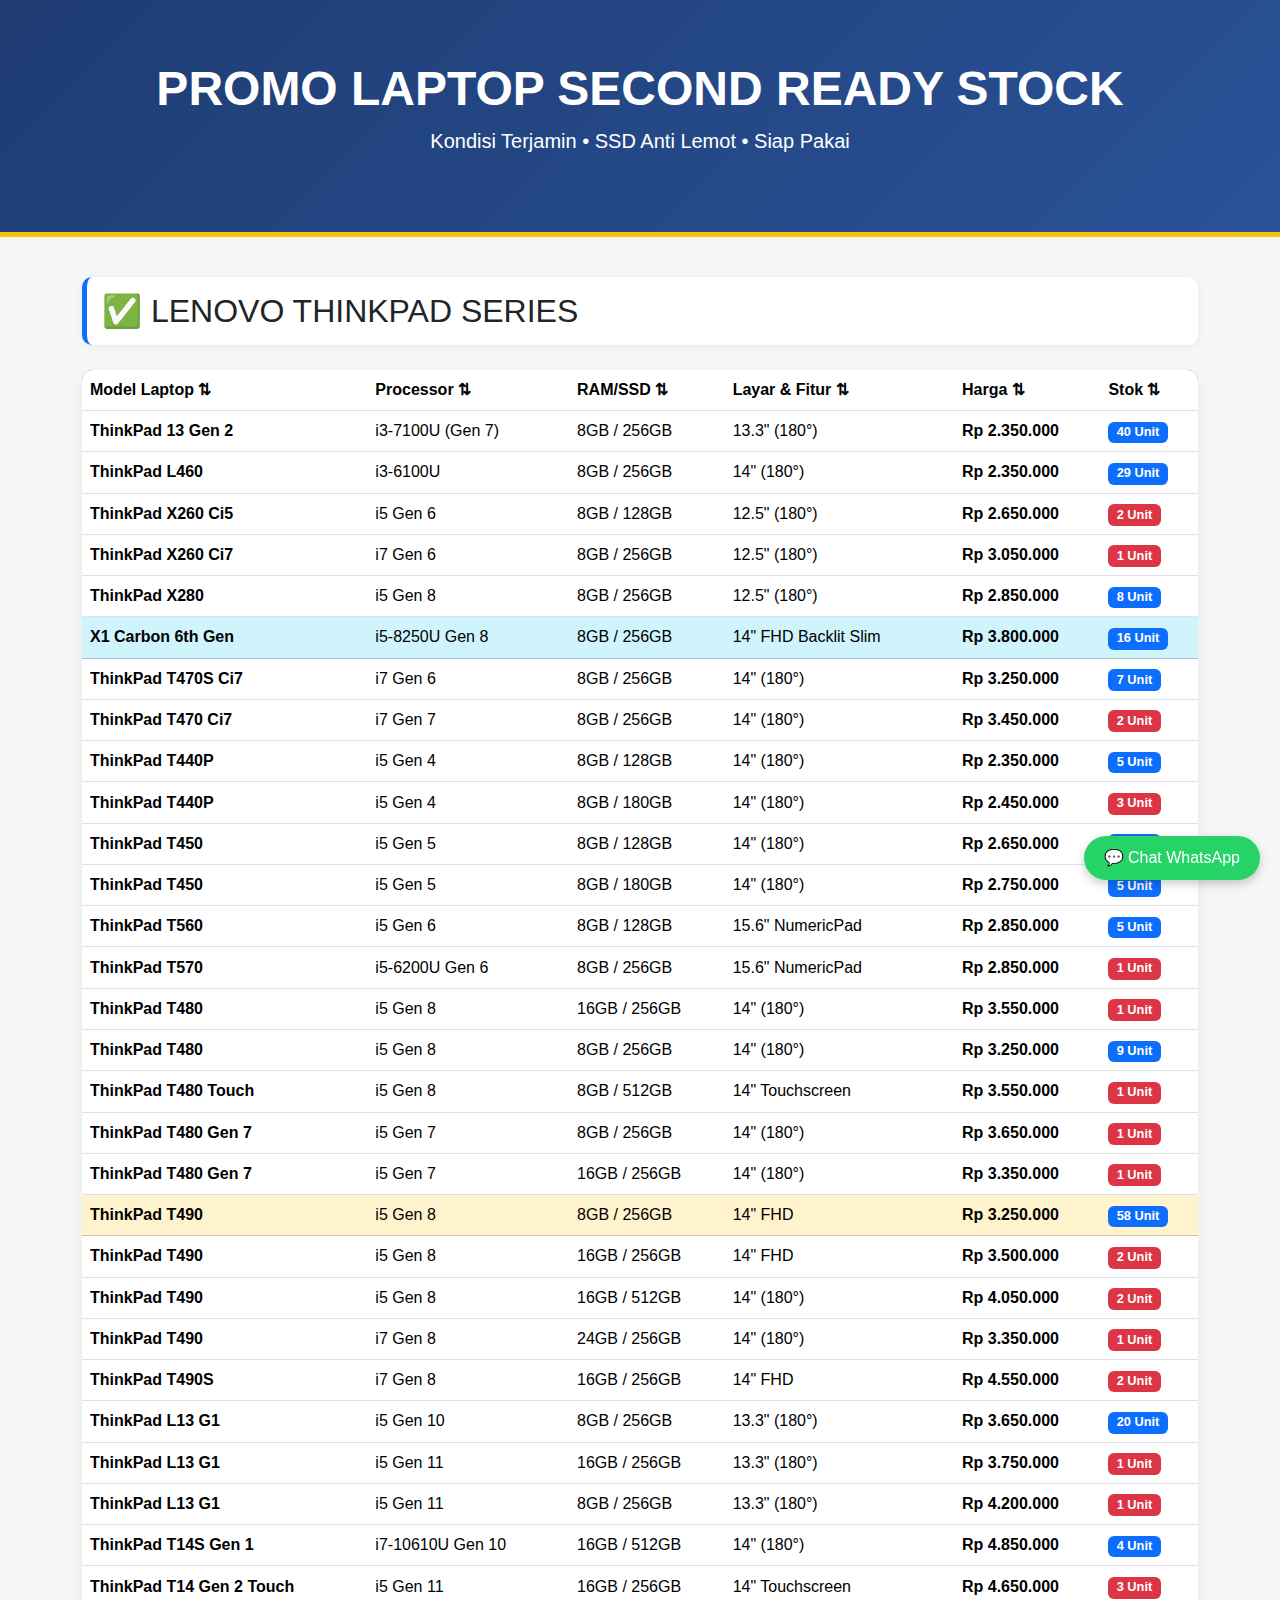
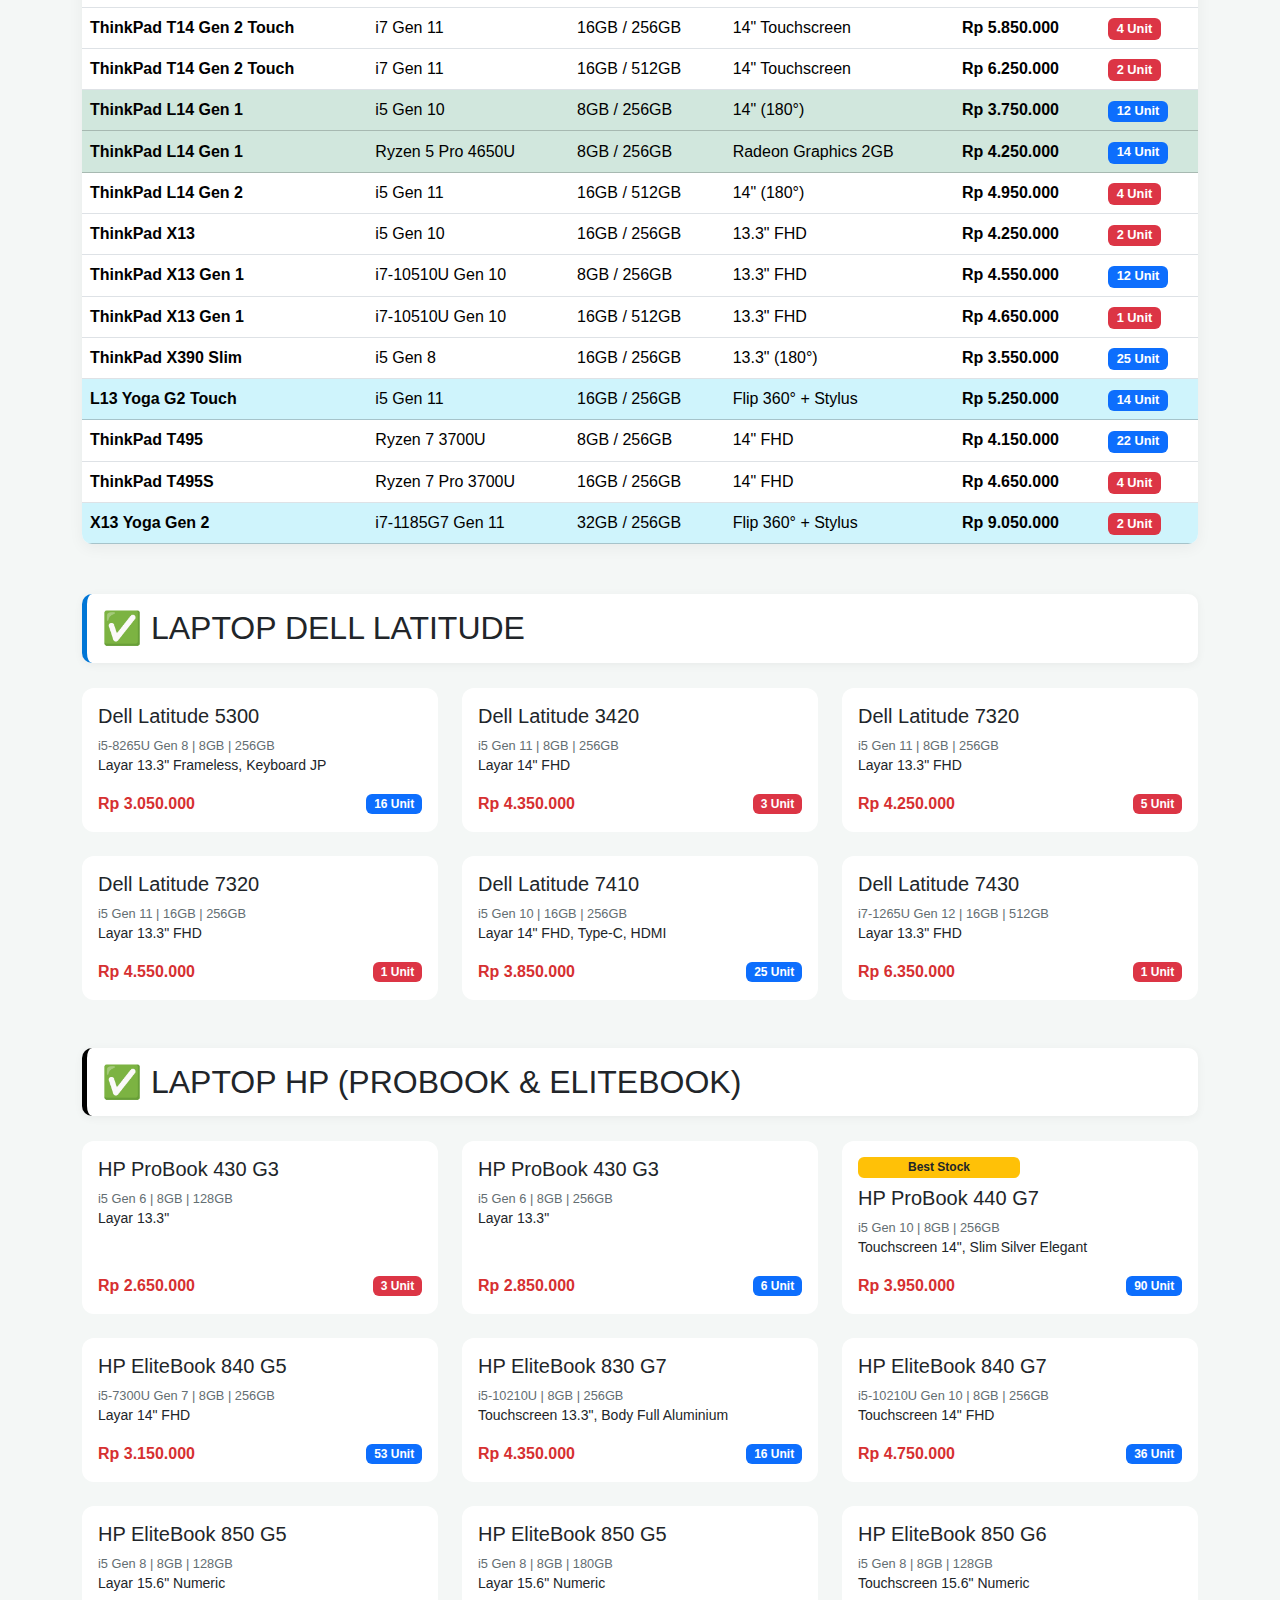
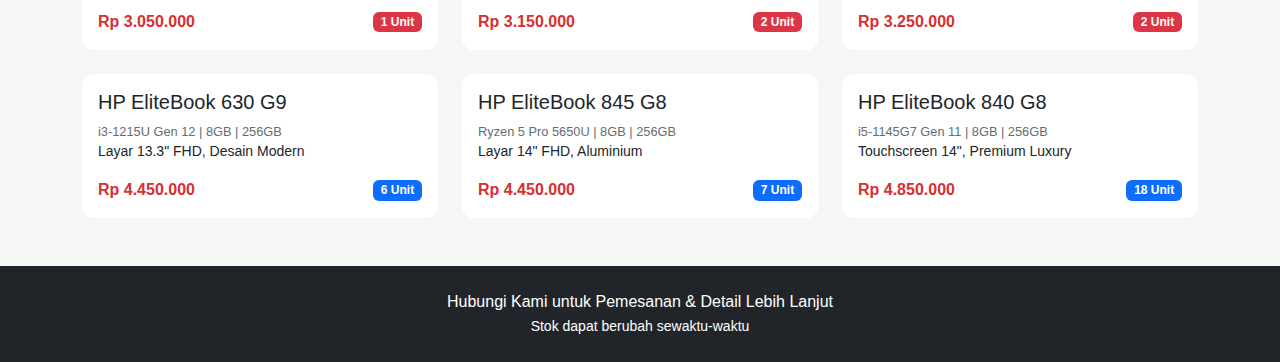
<file: katalog.html>
<!DOCTYPE html>
<html lang="id">
<head>
    <meta charset="UTF-8">
    <meta name="viewport" content="width=device-width, initial-scale=1.0">
    <title>Katalog Laptop Ready Stock</title>
    <link href="https://cdn.jsdelivr.net/npm/bootstrap@5.3.0/dist/css/bootstrap.min.css" rel="stylesheet">
    <style>
        body { background-color: #f4f7f6; font-family: 'Inter', sans-serif; }
        .hero-section { background: linear-gradient(135deg, #1e3c72 0%, #2a5298 100%); color: white; padding: 60px 0; margin-bottom: 40px; border-bottom: 5px solid #ffc107; }
        .brand-header { background: #fff; padding: 15px; border-radius: 10px; box-shadow: 0 2px 10px rgba(0,0,0,0.05); margin-bottom: 25px; border-left: 5px solid #0d6efd; }
        .table-container { background: white; border-radius: 10px; overflow: hidden; box-shadow: 0 4px 15px rgba(0,0,0,0.05); margin-bottom: 50px; }
        .table thead { background-color: #0d6efd; color: white; }
        .price-text { font-weight: bold; color: #d63031; white-space: nowrap; }
        .stock-tag { font-size: 0.8rem; font-weight: 600; }
        .card { transition: all 0.3s; border: none; border-radius: 12px; }
        .card:hover { transform: translateY(-5px); box-shadow: 0 10px 20px rgba(0,0,0,0.1); }
        .spec-label { font-size: 0.8rem; color: #636e72; margin-bottom: 0; }
        .wa-button { position: fixed; bottom: 20px; right: 20px; z-index: 1000; background: #25d366; color: white; border-radius: 50px; padding: 10px 20px; text-decoration: none; box-shadow: 0 4px 10px rgba(0,0,0,0.2); }
        .price-text:hover { background-color: #fff3cd; cursor: text; border-radius: 4px; }
        th { cursor: pointer; }
    </style>
</head>
<body>

<header class="hero-section text-center">
    <div class="container">
        <h1 class="display-5 fw-bold">PROMO LAPTOP SECOND READY STOCK</h1>
        <p class="lead">Kondisi Terjamin • SSD Anti Lemot • Siap Pakai</p>
    </div>
</header>

<div class="container">

    <div class="brand-header">
        <h2 class="mb-0">✅ LENOVO THINKPAD SERIES</h2>
    </div>

    <div class="table-container text-nowrap table-responsive">
        <table class="table table-hover align-middle mb-0" id="laptopTable">
            <thead>
                <tr>
                    <th onclick="sortTable(0)">Model Laptop ⇅</th>
                    <th onclick="sortTable(1)">Processor ⇅</th>
                    <th onclick="sortTable(2)">RAM/SSD ⇅</th>
                    <th onclick="sortTable(3)">Layar & Fitur ⇅</th>
                    <th onclick="sortTable(4)">Harga ⇅</th>
                    <th onclick="sortTable(5)">Stok ⇅</th>
                </tr>
            </thead>
            <tbody>
                <tr>
                    <td><b>ThinkPad 13 Gen 2</b></td>
                    <td>i3-7100U (Gen 7)</td>
                    <td>8GB / 256GB</td>
                    <td>13.3" (180°)</td>
                    <td class="price-text">Rp 2.350.000</td>
                    <td><span class="badge bg-primary stock-tag">40 Unit</span></td>
                </tr>
                <tr>
                    <td><b>ThinkPad L460</b></td>
                    <td>i3-6100U</td>
                    <td>8GB / 256GB</td>
                    <td>14" (180°)</td>
                    <td class="price-text">Rp 2.350.000</td>
                    <td><span class="badge bg-primary stock-tag">29 Unit</span></td>
                </tr>
                <tr>
                    <td><b>ThinkPad X260 Ci5</b></td>
                    <td>i5 Gen 6</td>
                    <td>8GB / 128GB</td>
                    <td>12.5" (180°)</td>
                    <td class="price-text">Rp 2.650.000</td>
                    <td><span class="badge bg-danger stock-tag">2 Unit</span></td>
                </tr>
                <tr>
                    <td><b>ThinkPad X260 Ci7</b></td>
                    <td>i7 Gen 6</td>
                    <td>8GB / 256GB</td>
                    <td>12.5" (180°)</td>
                    <td class="price-text">Rp 3.050.000</td>
                    <td><span class="badge bg-danger stock-tag">1 Unit</span></td>
                </tr>
                <tr>
                    <td><b>ThinkPad X280</b></td>
                    <td>i5 Gen 8</td>
                    <td>8GB / 256GB</td>
                    <td>12.5" (180°)</td>
                    <td class="price-text">Rp 2.850.000</td>
                    <td><span class="badge bg-primary stock-tag">8 Unit</span></td>
                </tr>
                <tr class="table-info">
                    <td><b>X1 Carbon 6th Gen</b></td>
                    <td>i5-8250U Gen 8</td>
                    <td>8GB / 256GB</td>
                    <td>14" FHD Backlit Slim</td>
                    <td class="price-text">Rp 3.800.000</td>
                    <td><span class="badge bg-primary stock-tag">16 Unit</span></td>
                </tr>
                <tr>
                    <td><b>ThinkPad T470S Ci7</b></td>
                    <td>i7 Gen 6</td>
                    <td>8GB / 256GB</td>
                    <td>14" (180°)</td>
                    <td class="price-text">Rp 3.250.000</td>
                    <td><span class="badge bg-primary stock-tag">7 Unit</span></td>
                </tr>
                <tr>
                    <td><b>ThinkPad T470 Ci7</b></td>
                    <td>i7 Gen 7</td>
                    <td>8GB / 256GB</td>
                    <td>14" (180°)</td>
                    <td class="price-text">Rp 3.450.000</td>
                    <td><span class="badge bg-danger stock-tag">2 Unit</span></td>
                </tr>
                <tr>
                    <td><b>ThinkPad T440P</b></td>
                    <td>i5 Gen 4</td>
                    <td>8GB / 128GB</td>
                    <td>14" (180°)</td>
                    <td class="price-text">Rp 2.350.000</td>
                    <td><span class="badge bg-primary stock-tag">5 Unit</span></td>
                </tr>
                <tr>
                    <td><b>ThinkPad T440P</b></td>
                    <td>i5 Gen 4</td>
                    <td>8GB / 180GB</td>
                    <td>14" (180°)</td>
                    <td class="price-text">Rp 2.450.000</td>
                    <td><span class="badge bg-danger stock-tag">3 Unit</span></td>
                </tr>
                <tr>
                    <td><b>ThinkPad T450</b></td>
                    <td>i5 Gen 5</td>
                    <td>8GB / 128GB</td>
                    <td>14" (180°)</td>
                    <td class="price-text">Rp 2.650.000</td>
                    <td><span class="badge bg-primary stock-tag">9 Unit</span></td>
                </tr>
                <tr>
                    <td><b>ThinkPad T450</b></td>
                    <td>i5 Gen 5</td>
                    <td>8GB / 180GB</td>
                    <td>14" (180°)</td>
                    <td class="price-text">Rp 2.750.000</td>
                    <td><span class="badge bg-primary stock-tag">5 Unit</span></td>
                </tr>
                <tr>
                    <td><b>ThinkPad T560</b></td>
                    <td>i5 Gen 6</td>
                    <td>8GB / 128GB</td>
                    <td>15.6" NumericPad</td>
                    <td class="price-text">Rp 2.850.000</td>
                    <td><span class="badge bg-primary stock-tag">5 Unit</span></td>
                </tr>
                <tr>
                    <td><b>ThinkPad T570</b></td>
                    <td>i5-6200U Gen 6</td>
                    <td>8GB / 256GB</td>
                    <td>15.6" NumericPad</td>
                    <td class="price-text">Rp 2.850.000</td>
                    <td><span class="badge bg-danger stock-tag">1 Unit</span></td>
                </tr>
                <tr>
                    <td><b>ThinkPad T480</b></td>
                    <td>i5 Gen 8</td>
                    <td>16GB / 256GB</td>
                    <td>14" (180°)</td>
                    <td class="price-text">Rp 3.550.000</td>
                    <td><span class="badge bg-danger stock-tag">1 Unit</span></td>
                </tr>
                <tr>
                    <td><b>ThinkPad T480</b></td>
                    <td>i5 Gen 8</td>
                    <td>8GB / 256GB</td>
                    <td>14" (180°)</td>
                    <td class="price-text">Rp 3.250.000</td>
                    <td><span class="badge bg-primary stock-tag">9 Unit</span></td>
                </tr>
                <tr>
                    <td><b>ThinkPad T480 Touch</b></td>
                    <td>i5 Gen 8</td>
                    <td>8GB / 512GB</td>
                    <td>14" Touchscreen</td>
                    <td class="price-text">Rp 3.550.000</td>
                    <td><span class="badge bg-danger stock-tag">1 Unit</span></td>
                </tr>
                <tr>
                    <td><b>ThinkPad T480 Gen 7</b></td>
                    <td>i5 Gen 7</td>
                    <td>8GB / 256GB</td>
                    <td>14" (180°)</td>
                    <td class="price-text">Rp 3.650.000</td>
                    <td><span class="badge bg-danger stock-tag">1 Unit</span></td>
                </tr>
                <tr>
                    <td><b>ThinkPad T480 Gen 7</b></td>
                    <td>i5 Gen 7</td>
                    <td>16GB / 256GB</td>
                    <td>14" (180°)</td>
                    <td class="price-text">Rp 3.350.000</td>
                    <td><span class="badge bg-danger stock-tag">1 Unit</span></td>
                </tr>
                <tr class="table-warning">
                    <td><b>ThinkPad T490</b></td>
                    <td>i5 Gen 8</td>
                    <td>8GB / 256GB</td>
                    <td>14" FHD</td>
                    <td class="price-text">Rp 3.250.000</td>
                    <td><span class="badge bg-primary stock-tag">58 Unit</span></td>
                </tr>
                <tr>
                    <td><b>ThinkPad T490</b></td>
                    <td>i5 Gen 8</td>
                    <td>16GB / 256GB</td>
                    <td>14" FHD</td>
                    <td class="price-text">Rp 3.500.000</td>
                    <td><span class="badge bg-danger stock-tag">2 Unit</span></td>
                </tr>
                <tr>
                    <td><b>ThinkPad T490</b></td>
                    <td>i5 Gen 8</td>
                    <td>16GB / 512GB</td>
                    <td>14" (180°)</td>
                    <td class="price-text">Rp 4.050.000</td>
                    <td><span class="badge bg-danger stock-tag">2 Unit</span></td>
                </tr>
                <tr>
                    <td><b>ThinkPad T490</b></td>
                    <td>i7 Gen 8</td>
                    <td>24GB / 256GB</td>
                    <td>14" (180°)</td>
                    <td class="price-text">Rp 3.350.000</td>
                    <td><span class="badge bg-danger stock-tag">1 Unit</span></td>
                </tr>
                <tr>
                    <td><b>ThinkPad T490S</b></td>
                    <td>i7 Gen 8</td>
                    <td>16GB / 256GB</td>
                    <td>14" FHD</td>
                    <td class="price-text">Rp 4.550.000</td>
                    <td><span class="badge bg-danger stock-tag">2 Unit</span></td>
                </tr>
                <tr>
                    <td><b>ThinkPad L13 G1</b></td>
                    <td>i5 Gen 10</td>
                    <td>8GB / 256GB</td>
                    <td>13.3" (180°)</td>
                    <td class="price-text">Rp 3.650.000</td>
                    <td><span class="badge bg-primary stock-tag">20 Unit</span></td>
                </tr>
                <tr>
                    <td><b>ThinkPad L13 G1</b></td>
                    <td>i5 Gen 11</td>
                    <td>16GB / 256GB</td>
                    <td>13.3" (180°)</td>
                    <td class="price-text">Rp 3.750.000</td>
                    <td><span class="badge bg-danger stock-tag">1 Unit</span></td>
                </tr>
                <tr>
                    <td><b>ThinkPad L13 G1</b></td>
                    <td>i5 Gen 11</td>
                    <td>8GB / 256GB</td>
                    <td>13.3" (180°)</td>
                    <td class="price-text">Rp 4.200.000</td>
                    <td><span class="badge bg-danger stock-tag">1 Unit</span></td>
                </tr>
                <tr>
                    <td><b>ThinkPad T14S Gen 1</b></td>
                    <td>i7-10610U Gen 10</td>
                    <td>16GB / 512GB</td>
                    <td>14" (180°)</td>
                    <td class="price-text">Rp 4.850.000</td>
                    <td><span class="badge bg-primary stock-tag">4 Unit</span></td>
                </tr>
                <tr>
                    <td><b>ThinkPad T14 Gen 2 Touch</b></td>
                    <td>i5 Gen 11</td>
                    <td>16GB / 256GB</td>
                    <td>14" Touchscreen</td>
                    <td class="price-text">Rp 4.650.000</td>
                    <td><span class="badge bg-danger stock-tag">3 Unit</span></td>
                </tr>
                <tr>
                    <td><b>ThinkPad T14 Gen 2 Touch</b></td>
                    <td>i7 Gen 11</td>
                    <td>16GB / 256GB</td>
                    <td>14" Touchscreen</td>
                    <td class="price-text">Rp 5.850.000</td>
                    <td><span class="badge bg-danger stock-tag">4 Unit</span></td>
                </tr>
                <tr>
                    <td><b>ThinkPad T14 Gen 2 Touch</b></td>
                    <td>i7 Gen 11</td>
                    <td>16GB / 512GB</td>
                    <td>14" Touchscreen</td>
                    <td class="price-text">Rp 6.250.000</td>
                    <td><span class="badge bg-danger stock-tag">2 Unit</span></td>
                </tr>
                <tr class="table-success">
                    <td><b>ThinkPad L14 Gen 1</b></td>
                    <td>i5 Gen 10</td>
                    <td>8GB / 256GB</td>
                    <td>14" (180°)</td>
                    <td class="price-text">Rp 3.750.000</td>
                    <td><span class="badge bg-primary stock-tag">12 Unit</span></td>
                </tr>
                <tr class="table-success">
                    <td><b>ThinkPad L14 Gen 1</b></td>
                    <td>Ryzen 5 Pro 4650U</td>
                    <td>8GB / 256GB</td>
                    <td>Radeon Graphics 2GB</td>
                    <td class="price-text">Rp 4.250.000</td>
                    <td><span class="badge bg-primary stock-tag">14 Unit</span></td>
                </tr>
                <tr>
                    <td><b>ThinkPad L14 Gen 2</b></td>
                    <td>i5 Gen 11</td>
                    <td>16GB / 512GB</td>
                    <td>14" (180°)</td>
                    <td class="price-text">Rp 4.950.000</td>
                    <td><span class="badge bg-danger stock-tag">4 Unit</span></td>
                </tr>
                <tr>
                    <td><b>ThinkPad X13</b></td>
                    <td>i5 Gen 10</td>
                    <td>16GB / 256GB</td>
                    <td>13.3" FHD</td>
                    <td class="price-text">Rp 4.250.000</td>
                    <td><span class="badge bg-danger stock-tag">2 Unit</span></td>
                </tr>
                <tr>
                    <td><b>ThinkPad X13 Gen 1</b></td>
                    <td>i7-10510U Gen 10</td>
                    <td>8GB / 256GB</td>
                    <td>13.3" FHD</td>
                    <td class="price-text">Rp 4.550.000</td>
                    <td><span class="badge bg-primary stock-tag">12 Unit</span></td>
                </tr>
                <tr>
                    <td><b>ThinkPad X13 Gen 1</b></td>
                    <td>i7-10510U Gen 10</td>
                    <td>16GB / 512GB</td>
                    <td>13.3" FHD</td>
                    <td class="price-text">Rp 4.650.000</td>
                    <td><span class="badge bg-danger stock-tag">1 Unit</span></td>
                </tr>
                <tr>
                    <td><b>ThinkPad X390 Slim</b></td>
                    <td>i5 Gen 8</td>
                    <td>16GB / 256GB</td>
                    <td>13.3" (180°)</td>
                    <td class="price-text">Rp 3.550.000</td>
                    <td><span class="badge bg-primary stock-tag">25 Unit</span></td>
                </tr>
                <tr class="table-info">
                    <td><b>L13 Yoga G2 Touch</b></td>
                    <td>i5 Gen 11</td>
                    <td>16GB / 256GB</td>
                    <td>Flip 360° + Stylus</td>
                    <td class="price-text">Rp 5.250.000</td>
                    <td><span class="badge bg-primary stock-tag">14 Unit</span></td>
                </tr>
                <tr>
                    <td><b>ThinkPad T495</b></td>
                    <td>Ryzen 7 3700U</td>
                    <td>8GB / 256GB</td>
                    <td>14" FHD</td>
                    <td class="price-text">Rp 4.150.000</td>
                    <td><span class="badge bg-primary stock-tag">22 Unit</span></td>
                </tr>
                <tr>
                    <td><b>ThinkPad T495S</b></td>
                    <td>Ryzen 7 Pro 3700U</td>
                    <td>16GB / 256GB</td>
                    <td>14" FHD</td>
                    <td class="price-text">Rp 4.650.000</td>
                    <td><span class="badge bg-danger stock-tag">4 Unit</span></td>
                </tr>
                <tr class="table-info">
                    <td><b>X13 Yoga Gen 2</b></td>
                    <td>i7-1185G7 Gen 11</td>
                    <td>32GB / 256GB</td>
                    <td>Flip 360° + Stylus</td>
                    <td class="price-text">Rp 9.050.000</td>
                    <td><span class="badge bg-danger stock-tag">2 Unit</span></td>
                </tr>
            </tbody>
        </table>
    </div>

    <div class="brand-header mt-5" style="border-left-color: #0076d6;">
        <h2 class="mb-0">✅ LAPTOP DELL LATITUDE</h2>
    </div>
    <div class="row g-4 mb-5">
        <div class="col-md-4">
            <div class="card h-100 p-3">
                <h5>Dell Latitude 5300</h5>
                <p class="spec-label">i5-8265U Gen 8 | 8GB | 256GB</p>
                <p class="small">Layar 13.3" Frameless, Keyboard JP</p>
                <div class="mt-auto d-flex justify-content-between align-items-center">
                    <span class="price-text">Rp 3.050.000</span>
                    <span class="badge bg-primary">16 Unit</span>
                </div>
            </div>
        </div>
        <div class="col-md-4">
            <div class="card h-100 p-3">
                <h5>Dell Latitude 3420</h5>
                <p class="spec-label">i5 Gen 11 | 8GB | 256GB</p>
                <p class="small">Layar 14" FHD</p>
                <div class="mt-auto d-flex justify-content-between align-items-center">
                    <span class="price-text">Rp 4.350.000</span>
                    <span class="badge bg-danger">3 Unit</span>
                </div>
            </div>
        </div>
        <div class="col-md-4">
            <div class="card h-100 p-3">
                <h5>Dell Latitude 7320</h5>
                <p class="spec-label">i5 Gen 11 | 8GB | 256GB</p>
                <p class="small">Layar 13.3" FHD</p>
                <div class="mt-auto d-flex justify-content-between align-items-center">
                    <span class="price-text">Rp 4.250.000</span>
                    <span class="badge bg-danger">5 Unit</span>
                </div>
            </div>
        </div>
        <div class="col-md-4">
            <div class="card h-100 p-3">
                <h5>Dell Latitude 7320</h5>
                <p class="spec-label">i5 Gen 11 | 16GB | 256GB</p>
                <p class="small">Layar 13.3" FHD</p>
                <div class="mt-auto d-flex justify-content-between align-items-center">
                    <span class="price-text">Rp 4.550.000</span>
                    <span class="badge bg-danger">1 Unit</span>
                </div>
            </div>
        </div>
        <div class="col-md-4">
            <div class="card h-100 p-3">
                <h5>Dell Latitude 7410</h5>
                <p class="spec-label">i5 Gen 10 | 16GB | 256GB</p>
                <p class="small">Layar 14" FHD, Type-C, HDMI</p>
                <div class="mt-auto d-flex justify-content-between align-items-center">
                    <span class="price-text">Rp 3.850.000</span>
                    <span class="badge bg-primary">25 Unit</span>
                </div>
            </div>
        </div>
        <div class="col-md-4">
            <div class="card h-100 border-primary p-3">
                <h5>Dell Latitude 7430</h5>
                <p class="spec-label">i7-1265U Gen 12 | 16GB | 512GB</p>
                <p class="small">Layar 13.3" FHD</p>
                <div class="mt-auto d-flex justify-content-between align-items-center">
                    <span class="price-text">Rp 6.350.000</span>
                    <span class="badge bg-danger">1 Unit</span>
                </div>
            </div>
        </div>
    </div>

    <div class="brand-header mt-5" style="border-left-color: #000;">
        <h2 class="mb-0">✅ LAPTOP HP (PROBOOK & ELITEBOOK)</h2>
    </div>
    <div class="row g-4 mb-5">
        <div class="col-md-4">
            <div class="card h-100 p-3">
                <h5>HP ProBook 430 G3</h5>
                <p class="spec-label">i5 Gen 6 | 8GB | 128GB</p>
                <p class="small">Layar 13.3"</p>
                <div class="mt-auto d-flex justify-content-between align-items-center">
                    <span class="price-text">Rp 2.650.000</span>
                    <span class="badge bg-danger">3 Unit</span>
                </div>
            </div>
        </div>
        <div class="col-md-4">
            <div class="card h-100 p-3">
                <h5>HP ProBook 430 G3</h5>
                <p class="spec-label">i5 Gen 6 | 8GB | 256GB</p>
                <p class="small">Layar 13.3"</p>
                <div class="mt-auto d-flex justify-content-between align-items-center">
                    <span class="price-text">Rp 2.850.000</span>
                    <span class="badge bg-primary">6 Unit</span>
                </div>
            </div>
        </div>
        <div class="col-md-4">
            <div class="card h-100 p-3 border-warning">
                <span class="badge bg-warning text-dark mb-2 w-50">Best Stock</span>
                <h5>HP ProBook 440 G7</h5>
                <p class="spec-label">i5 Gen 10 | 8GB | 256GB</p>
                <p class="small">Touchscreen 14", Slim Silver Elegant</p>
                <div class="mt-auto d-flex justify-content-between align-items-center">
                    <span class="price-text">Rp 3.950.000</span>
                    <span class="badge bg-primary">90 Unit</span>
                </div>
            </div>
        </div>
        <div class="col-md-4">
            <div class="card h-100 p-3">
                <h5>HP EliteBook 840 G5</h5>
                <p class="spec-label">i5-7300U Gen 7 | 8GB | 256GB</p>
                <p class="small">Layar 14" FHD</p>
                <div class="mt-auto d-flex justify-content-between align-items-center">
                    <span class="price-text">Rp 3.150.000</span>
                    <span class="badge bg-primary">53 Unit</span>
                </div>
            </div>
        </div>
        <div class="col-md-4">
            <div class="card h-100 p-3">
                <h5>HP EliteBook 830 G7</h5>
                <p class="spec-label">i5-10210U | 8GB | 256GB</p>
                <p class="small">Touchscreen 13.3", Body Full Aluminium</p>
                <div class="mt-auto d-flex justify-content-between align-items-center">
                    <span class="price-text">Rp 4.350.000</span>
                    <span class="badge bg-primary">16 Unit</span>
                </div>
            </div>
        </div>
        <div class="col-md-4">
            <div class="card h-100 p-3">
                <h5>HP EliteBook 840 G7</h5>
                <p class="spec-label">i5-10210U Gen 10 | 8GB | 256GB</p>
                <p class="small">Touchscreen 14" FHD</p>
                <div class="mt-auto d-flex justify-content-between align-items-center">
                    <span class="price-text">Rp 4.750.000</span>
                    <span class="badge bg-primary">36 Unit</span>
                </div>
            </div>
        </div>
        <div class="col-md-4">
            <div class="card h-100 p-3">
                <h5>HP EliteBook 850 G5</h5>
                <p class="spec-label">i5 Gen 8 | 8GB | 128GB</p>
                <p class="small">Layar 15.6" Numeric</p>
                <div class="mt-auto d-flex justify-content-between align-items-center">
                    <span class="price-text">Rp 3.050.000</span>
                    <span class="badge bg-danger">1 Unit</span>
                </div>
            </div>
        </div>
        <div class="col-md-4">
            <div class="card h-100 p-3">
                <h5>HP EliteBook 850 G5</h5>
                <p class="spec-label">i5 Gen 8 | 8GB | 180GB</p>
                <p class="small">Layar 15.6" Numeric</p>
                <div class="mt-auto d-flex justify-content-between align-items-center">
                    <span class="price-text">Rp 3.150.000</span>
                    <span class="badge bg-danger">2 Unit</span>
                </div>
            </div>
        </div>
        <div class="col-md-4">
            <div class="card h-100 p-3">
                <h5>HP EliteBook 850 G6</h5>
                <p class="spec-label">i5 Gen 8 | 8GB | 128GB</p>
                <p class="small">Touchscreen 15.6" Numeric</p>
                <div class="mt-auto d-flex justify-content-between align-items-center">
                    <span class="price-text">Rp 3.250.000</span>
                    <span class="badge bg-danger">2 Unit</span>
                </div>
            </div>
        </div>
        <div class="col-md-4">
            <div class="card h-100 p-3">
                <h5>HP EliteBook 630 G9</h5>
                <p class="spec-label">i3-1215U Gen 12 | 8GB | 256GB</p>
                <p class="small">Layar 13.3" FHD, Desain Modern</p>
                <div class="mt-auto d-flex justify-content-between align-items-center">
                    <span class="price-text">Rp 4.450.000</span>
                    <span class="badge bg-primary">6 Unit</span>
                </div>
            </div>
        </div>
        <div class="col-md-4">
            <div class="card h-100 p-3">
                <h5>HP EliteBook 845 G8</h5>
                <p class="spec-label">Ryzen 5 Pro 5650U | 8GB | 256GB</p>
                <p class="small">Layar 14" FHD, Aluminium</p>
                <div class="mt-auto d-flex justify-content-between align-items-center">
                    <span class="price-text">Rp 4.450.000</span>
                    <span class="badge bg-primary">7 Unit</span>
                </div>
            </div>
        </div>
        <div class="col-md-4">
            <div class="card h-100 p-3 border-primary">
                <h5>HP EliteBook 840 G8</h5>
                <p class="spec-label">i5-1145G7 Gen 11 | 8GB | 256GB</p>
                <p class="small">Touchscreen 14", Premium Luxury</p>
                <div class="mt-auto d-flex justify-content-between align-items-center">
                    <span class="price-text">Rp 4.850.000</span>
                    <span class="badge bg-primary">18 Unit</span>
                </div>
            </div>
        </div>
    </div>
</div>

<footer class="bg-dark text-white text-center py-4 mt-5">
    <p class="mb-0">Hubungi Kami untuk Pemesanan & Detail Lebih Lanjut</p>
    <small>Stok dapat berubah sewaktu-waktu</small>
</footer>

<a href="https://wa.me/628123456789" class="wa-button">
    💬 Chat WhatsApp
</a>

<script src="https://cdn.jsdelivr.net/npm/bootstrap@5.3.0/dist/js/bootstrap.bundle.min.js"></script>
<script>
function sortTable(n) {
  var table, rows, switching, i, x, y, shouldSwitch, dir, switchcount = 0;
  table = document.getElementById("laptopTable");
  switching = true;
  dir = "asc";
  while (switching) {
    switching = false;
    rows = table.rows;
    for (i = 1; i < (rows.length - 1); i++) {
      shouldSwitch = false;
      x = rows[i].getElementsByTagName("TD")[n];
      y = rows[i + 1].getElementsByTagName("TD")[n];
      
      let xContent = x.innerText || x.textContent;
      let yContent = y.innerText || y.textContent;
      
      if (n === 4) { // Harga
          xContent = parseInt(xContent.replace(/[^0-9]/g, ''));
          yContent = parseInt(yContent.replace(/[^0-9]/g, ''));
      } else if (n === 5) { // Stok
          xContent = parseInt(xContent.replace(/[^0-9]/g, ''));
          yContent = parseInt(yContent.replace(/[^0-9]/g, ''));
      } else {
          xContent = xContent.toLowerCase();
          yContent = yContent.toLowerCase();
      }

      if (dir == "asc") {
        if (xContent > yContent) {
          shouldSwitch = true;
          break;
        }
      } else if (dir == "desc") {
        if (xContent < yContent) {
          shouldSwitch = true;
          break;
        }
      }
    }
    if (shouldSwitch) {
      rows[i].parentNode.insertBefore(rows[i + 1], rows[i]);
      switching = true;
      switchcount ++;
    } else {
      if (switchcount == 0 && dir == "asc") {
        dir = "desc";
        switching = true;
      }
    }
  }
}

// Script untuk Edit Harga Manual
document.addEventListener("DOMContentLoaded", function() {
    const priceCells = document.querySelectorAll(".price-text");
    priceCells.forEach(cell => {
        // Aktifkan mode edit
        cell.setAttribute("contenteditable", "true");
        cell.title = "Klik untuk ubah harga";

        // Saat diklik (fokus), hilangkan format Rp agar mudah diedit angka saja
        cell.addEventListener("focus", function() {
            let val = this.innerText.replace(/[^0-9]/g, '');
            this.innerText = val;
        });

        // Saat selesai edit (blur), format kembali ke Rupiah
        cell.addEventListener("blur", function() {
            let val = this.innerText.replace(/[^0-9]/g, '');
            if(val) {
                this.innerText = "Rp " + parseInt(val).toLocaleString('id-ID');
            } else {
                this.innerText = "Rp 0";
            }
        });

        // Tekan Enter untuk simpan (blur)
        cell.addEventListener("keydown", function(e) {
            if (e.key === "Enter") {
                e.preventDefault();
                this.blur();
            }
        });
    });
});
</script>
</body>
</html>
</file>
